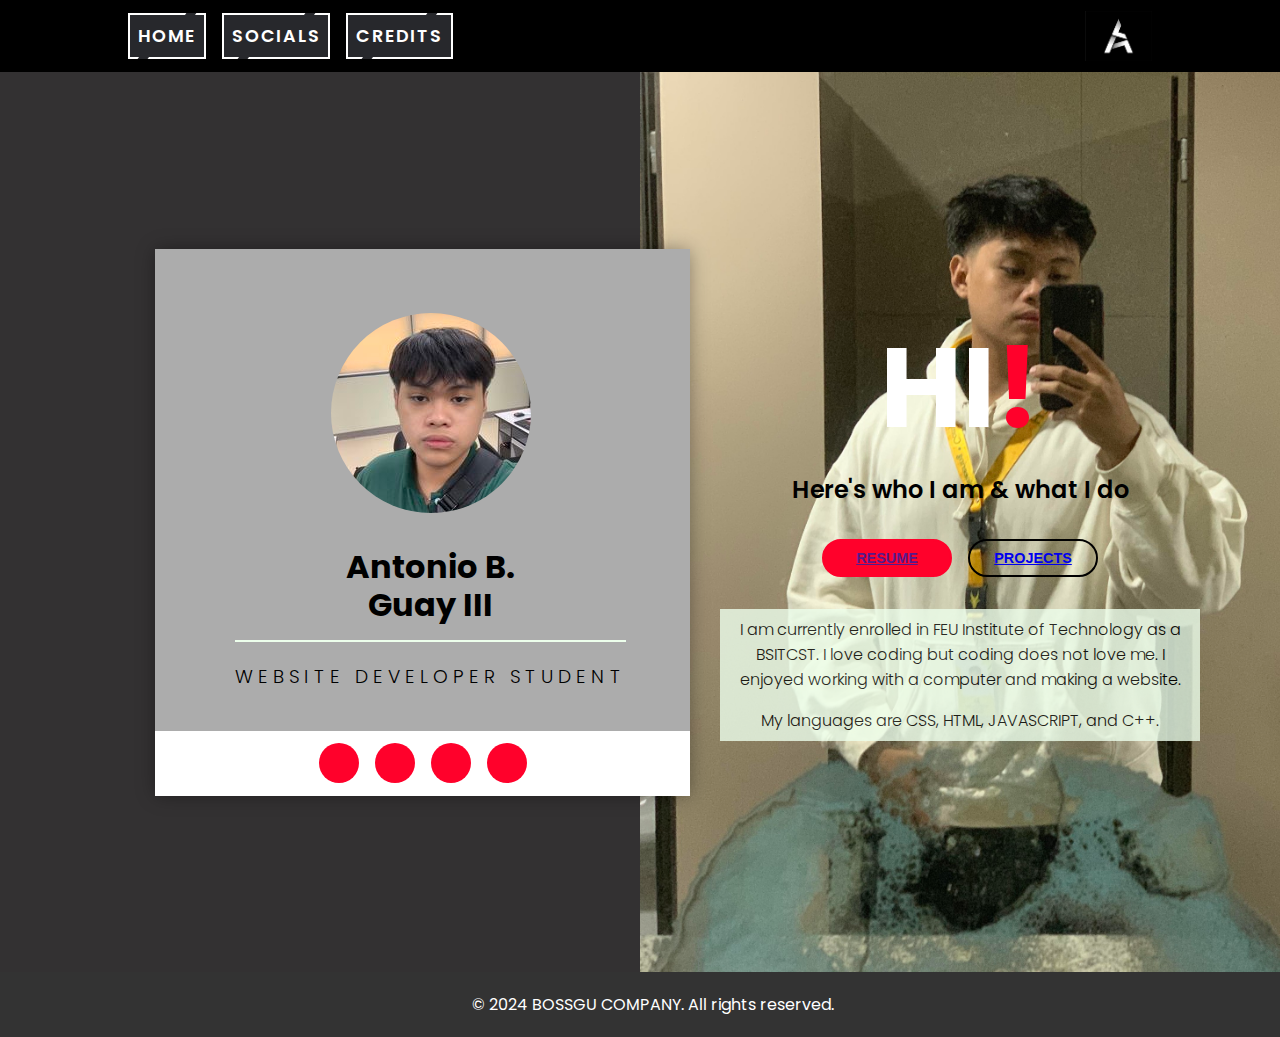
<file: pages/aboutMe/index.html>
<!DOCTYPE html>
<html lang="en">
<head>
    <meta charset="UTF-8">
    <meta name="viewport" content="width=device-width, initial-scale=1.0">
    <title>About me</title>
    <link rel="stylesheet" href="./assets/css/style.css">
    <link rel="stylesheet" href="https://cdnjs.cloudflare.com/ajax/libs/font-awesome/5.15.1/css/all.min.css" integrity="sha512-+4zCK9k+qNFUR5X+cKL9EIR+ZOhtIloNl9GIKS57V1MyNsYpYcUrUeQc9vNfzsWfV28IaLL3i96P9sdNyeRssA==" crossorigin="anonymous" />
</head>
<body>
    <header class="design-four-animation">
        <nav class="navigation">
          <a href="../../index.html" style="--clr:#ff1867" class="navigation-content"> <span>Home</span><i></i></a>
          <a href="../socials/index.html" style="--clr:#ff1" class="navigation-content"> <span>Socials</span><i></i></a>
          <a href="../credits/index.html" style="--clr:#f441a5" class="navigation-content"> <span>Credits</span><i></i></a>
        </nav>
        <img
          src="./assets/img/logo.jpg"
          alt="benimaru"
          class="logo4"
        />
      </header>

      <div class = "about-wrapper">
        <div class = "about-left">
          <div class = "about-left-content">
            <div>
              <div class = "shadow">
                <div class = "about-img">
                  <img src = "../aboutMe/assets/img/dp.jpg" alt = "about image">
                </div>
              </div>
  
              <h2>Antonio B.<br>Guay III</h2>
              <h3>Website Developer Student</h3>
            </div>
  
            <ul class = "icons">
              <li><i class = "fab fa-facebook-f"></i></li>
              <li><i class = "fab fa-twitter"></i></li>
              <li><i class = "fab fa-linkedin"></i></li>
              <li><i class = "fab fa-instagram"></i></li>
            </ul>
          </div>
        </div>
  
        <div class = "about-right">
          <h1>hi<span>!</span></h1>
          <h2>Here's who I am & what I do</h2>
          <div class = "about-btns">
            <button type = "button" class = "btn btn-pink"><a href="">resume</a></button>
            <button type = "button" class = "btn btn-white"><a href="../projs/index.html">projects</a></button>
          </div>
  
          <div class = "about-para">
            <p>I am currently enrolled in FEU Institute of Technology as a BSITCST. I love coding but coding does not love me. I enjoyed working with a computer and making a website.</p>
            <p>My languages are CSS, HTML, JAVASCRIPT, and C++.</p>
          </div>
        </div>
      </div>

      <footer class="design-three">
        <div class="footer-content">
            <p>&copy; 2024 BOSSGU COMPANY. All rights reserved.</p>
        </div>
      </footer>
</body>
</html>
</file>
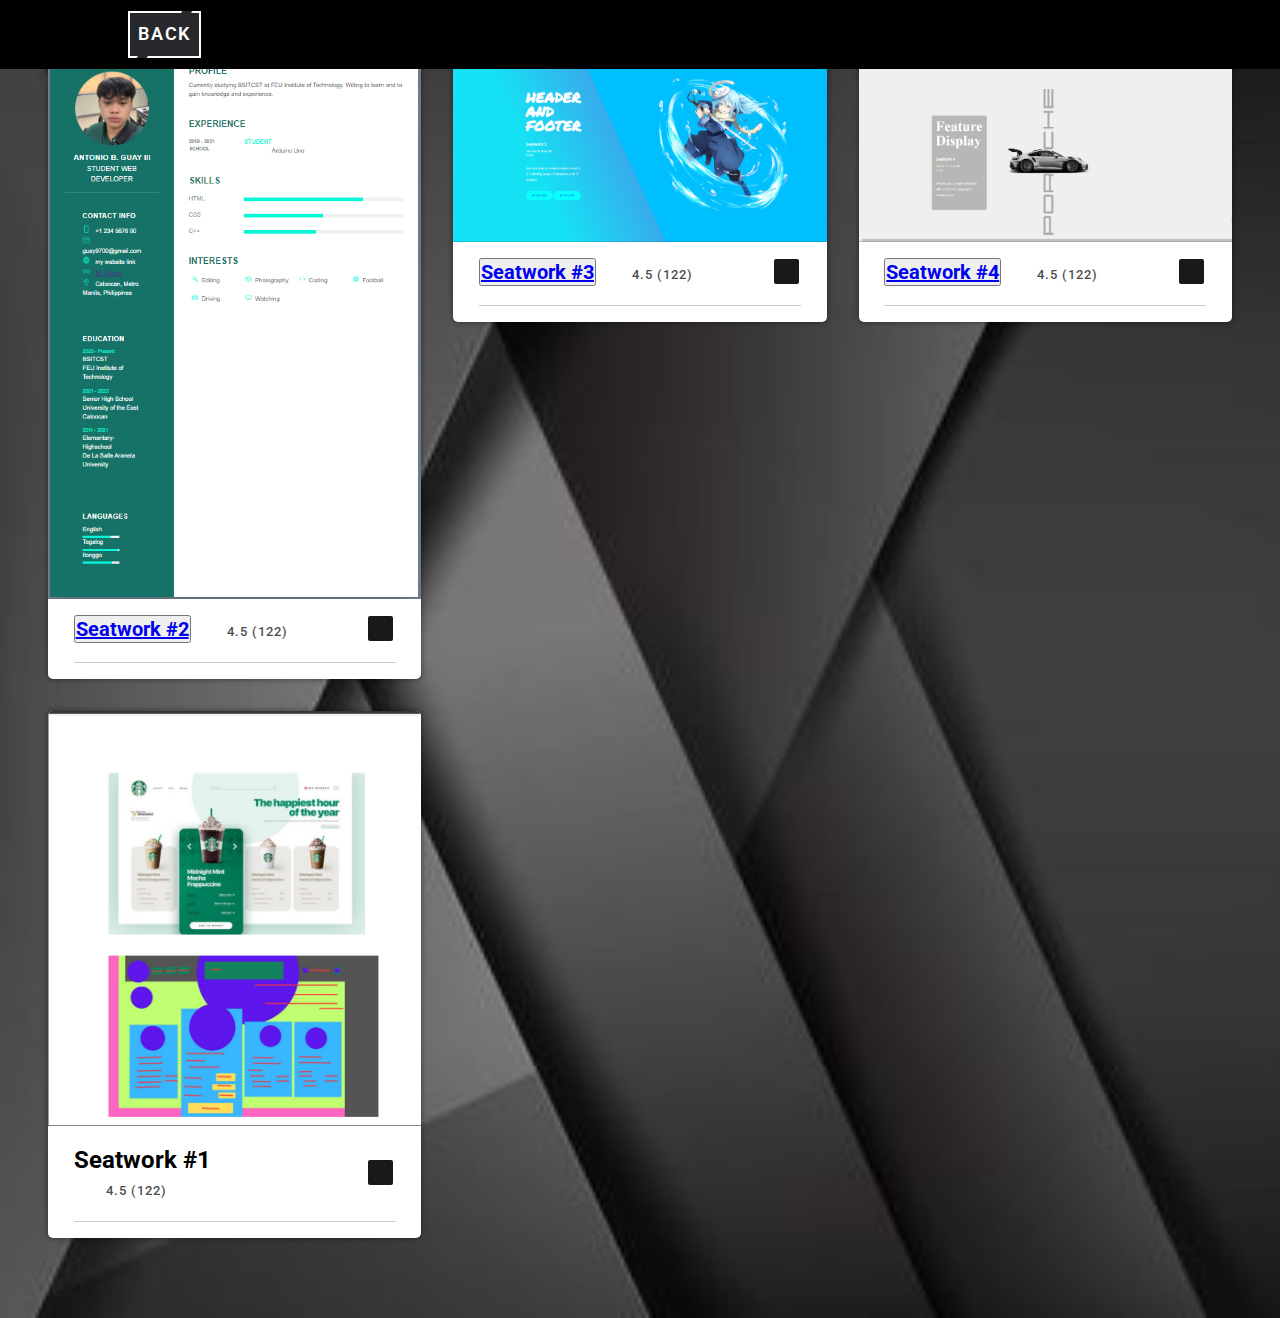
<file: pages/projs/index.html>
<!DOCTYPE html>
<html>
  <head>
    <meta charset="utf-8">
    <meta http-equiv="X-UA-Compatible" content="IE=edge">
    <title></title>
    <meta name="description" content="">
    <meta name="viewport" content="width=device-width, initial-scale=1">
    <!-- fontawesome cdn -->
    <link rel="stylesheet" href="https://cdnjs.cloudflare.com/ajax/libs/font-awesome/5.15.1/css/all.min.css" integrity="sha512-+4zCK9k+qNFUR5X+cKL9EIR+ZOhtIloNl9GIKS57V1MyNsYpYcUrUeQc9vNfzsWfV28IaLL3i96P9sdNyeRssA==" crossorigin="anonymous" />
    <link rel="stylesheet" href="./assets/css/style.css">

  </head>
  <body>
    <header class="design-four-animation">
        <nav class="navigation">
          <a href="../aboutMe/index.html" style="--clr:#f441a5" class="navigation-content"> <span>Back</span><i></i></a>
        </nav>
      </header>

    <div class = "main-container">
      <div class = "item-list">
        <!-- item -->
         
        <div class = "item">
          <div class = "img-container">
            <img src = "./assets/img/1.png" alt = "food pic">
          </div>
          <div class = "content-container">
            <div class = "content-head">
              <div>
                <button>
                    <a href="https://guay1414.github.io/WD-GUAYWEBSITE0/">
                      <h2>Seatwork #2</h2>
                    </a>
                  </button>
                <ul class = "rating">
                  <li><i class = "fas fa-star"></i></li>
                  <li><i class = "fas fa-star"></i></li>
                  <li><i class = "fas fa-star"></i></li>
                  <li><i class = "fas fa-star"></i></li>
                  <li><i class = "fas fa-star-half-alt"></i></li>
                </ul>
                <small>4.5 (122)</small>
              </div>
              <button class = "toggle-btn">
                <i class = "fas fa-chevron-down"></i>
              </button>
            </div>
            
            <div class = "content-reviews">
              <h3>Reviews (122)</h3>
              <div class = "review-list">
                <!-- review item -->
                <div class = "review-item">
                  <div class = "review-head">
                    <img src = "./assets/img/profilePic.jpg" alt = "customer pic">
                    <h3>Ian Ramirez <span>20 reviews</span></h3>
                  </div>
                  <ul class = "rating">
                    <li><i class = "fas fa-star"></i></li>
                  </ul>
                  <small>May 27 at 2:15pm</small>
                  <p class = "review-text">
                    Wrong Link
                  </p>
                </div>
                <!-- end of review item -->
                <!-- review item -->
                <div class = "review-item">
                  <div class = "review-head">
                    <img src = "./assets/img/dp.jpg" alt = "customer pic">
                    <h3>Antonio B. Guay III <span>30 reviews</span></h3>
                  </div>
                  <ul class = "rating">
                    <li><i class = "fas fa-star"></i></li>
                    <li><i class = "fas fa-star"></i></li>
                  </ul>
                  <small>May 27 at 6:07pm</small>
                  <p class = "review-text">
                    Sir can i pass again the link?
                  </p>
                  <p class = "review-text">
                    https://github.com/GUAY1414/WD-GUAYWEBSITE
                  </p>
                </div>
                <!-- end of review item -->
                <!-- review item -->
                <div class = "review-item">
                  <div class = "review-head">
                    <img src = "./assets/img/profilePic.jpg" alt = "customer pic">
                    <h3>Ian Ramirez <span>20 reviews</span></h3>
                  </div>
                  <ul class = "rating">
                    <li><i class = "fas fa-star"></i></li>
                  </ul>
                  <small>Jun 1 at 11:40am</small>
                  <p class = "review-text">
                    Improper Documentation -10 <br>
                    Not Live - 10 <br>
                    Improper File Directory - 10 <br>
                    Code Errors - 30
                  </p>
                </div>
                <!-- end of review item -->
              </div>
            </div>
          </div>
        </div>
        <!-- end of item -->
        <!-- item -->
        <div class = "item">
          <div class = "img-container">
            <img src = "./assets/img/2.png" alt = "food pic">
          </div>
          <div class = "content-container">
            <div class = "content-head">
              <div>
                <button>
                    <a href="https://guay1414.github.io/WD-SW3/">
                      <h2>Seatwork #3</h2>
                    </a>
                  </button>
                <ul class = "rating">
                  <li><i class = "fas fa-star"></i></li>
                  <li><i class = "fas fa-star"></i></li>
                  <li><i class = "fas fa-star"></i></li>
                  <li><i class = "fas fa-star"></i></li>
                  <li><i class = "fas fa-star-half-alt"></i></li>
                </ul>
                <small>4.5 (122)</small>
              </div>
              <button class = "toggle-btn">
                <i class = "fas fa-chevron-down"></i>
              </button>
            </div>

            <div class = "content-reviews">
              <h3>Reviews (122)</h3>
              <div class = "review-list">
                <!-- review item -->
                <div class = "review-item">
                  <div class = "review-head">
                    <img src = "./assets/img/profilePic.jpg" alt = "customer pic">
                    <h3>Ian Ramirez <span>20 reviews</span></h3>
                  </div>
                  <ul class = "rating">
                    <li><i class = "fas fa-star"></i></li>
                    <li><i class = "fas fa-star"></i></li>
                    <li><i class = "fas fa-star"></i></li>
                  </ul>
                  <small>2 days ago</small>
                  <p class = "review-text">
                    Invalid Designs: <br> - S-Header: <br>- A-Header: <br>- S-Footer: 4,5 <br>- A-Footer: 1-5 <br>Readme Points: 18
                  </p>
                </div>
                <!-- end of review item -->
              </div>
            </div>
          </div>
        </div>
        <!-- end of item -->
        <!-- item -->
        <div class = "item">
          <div class = "img-container">
            <img src = "./assets/img/3.png" alt = "food pic">
          </div>
          <div class = "content-container">
            <div class = "content-head">
              <div>
                <button>
                    <a href="https://github.com/GUAY1414/WD-GUAYWEBSITE">
                      <h2>Seatwork #4</h2>
                    </a>
                  </button>
                <ul class = "rating">
                  <li><i class = "fas fa-star"></i></li>
                  <li><i class = "fas fa-star"></i></li>
                  <li><i class = "fas fa-star"></i></li>
                  <li><i class = "fas fa-star"></i></li>
                  <li><i class = "fas fa-star-half-alt"></i></li>
                </ul>
                <small>4.5 (122)</small>
              </div>
              <button class = "toggle-btn">
                <i class = "fas fa-chevron-down"></i>
              </button>
            </div>

            <div class = "content-reviews">
              <h3>Reviews (122)</h3>
              <div class = "review-list">
                <!-- review item -->
                <div class = "review-item">
                  <div class = "review-head">
                    <img src = "./assets/img/profilePic.jpg" alt = "customer pic">
                    <h3>Ian Ramirez <span>20 reviews</span></h3>
                  </div>
                  <ul class = "rating">
                    <li><i class = "fas fa-star"></i></li>
                  </ul>
                  <small>Jul 5 at 6:19pm</small>
                  <p class = "review-text">
                    Guay feature po ng mga product or service hindi astig na hero at astig na gallery for sale
                  </p>
                </div>
                <!-- end of review item -->
                <!-- review item -->
                <div class = "review-item">
                  <div class = "review-head">
                    <img src = "./assets/img/profilePic.jpg" alt = "customer pic">
                    <h3>Ian Ramirez <span>20 reviews</span></h3>
                  </div>
                  <ul class = "rating">
                    <li><i class = "fas fa-star"></i></li>
                    <li><i class = "fas fa-star"></i></li>
                    <li><i class = "fas fa-star"></i></li>
                    <li><i class = "fas fa-star"></i></li>
                    <li><i class = "fas fa-star"></i></li>
                  </ul>
                  <small>2 days ago</small>
                  <p class = "review-text">
                    readme: 20 <br>
                    commit label: 20 <br>
                    website: 60
                  </p>
                </div>
                <!-- end of review item -->
              </div>
            </div>
          </div>
        </div>
        <!-- end of item -->
        <div class = "item">
            <div class = "img-container">
              <img src = "./assets/img/4.png" alt = "food pic">
            </div>
            <div class = "content-container">
              <div class = "content-head">
                <div>
                  <h2>Seatwork #1</h2>
                  <ul class = "rating">
                    <li><i class = "fas fa-star"></i></li>
                    <li><i class = "fas fa-star"></i></li>
                    <li><i class = "fas fa-star"></i></li>
                    <li><i class = "fas fa-star"></i></li>
                    <li><i class = "fas fa-star-half-alt"></i></li>
                  </ul>
                  <small>4.5 (122)</small>
                </div>
                <button class = "toggle-btn">
                  <i class = "fas fa-chevron-down"></i>
                </button>
              </div>
  
              <div class = "content-reviews">
                <h3>Reviews (0)</h3>
                <div class = "review-list">
                </div>
              </div>
            </div>
          </div>
          <!-- end of item -->
      </div>
    </div>
    




    
    <script src="./assets/js/scripts.js"></script>
  </body>
</html>
</file>
<file: pages/aboutMe/assets/css/style.css>
@import url('https://fonts.googleapis.com/css2?family=Poppins:wght@200;300;400;500;600;700;800&display=swap');

*{
    padding: 0;
    margin: 0;
    box-sizing: border-box;
}
body{
    font-family: 'Poppins', sans-serif;
}

.design-four-animation {
    width: 100vw;
    display: flex;
    justify-content: space-between;
    padding: 0.7rem 10vw;
    background: black;
  }
  
  .design-four-animation img.logo4 {
    height: 50px;
    transition: transform 0.5s;
  }
  
  .design-four-animation img.logo4:hover {
    transform: scale(1.4);
  }
  
  
  .design-four-animation nav.navigation {
    display: flex;
    align-items: center;
    gap: 1rem;
  }
  
  .design-four-animation nav.navigation a.navigation-content {
    position: relative;
    font-weight: 600;
    font-size: 1.1rem;
    background: white;
    color: #ffffff;
    text-decoration: none;
    text-transform: uppercase;
    letter-spacing: 0.1em;
    padding: 10px;
    transition: transform 0.5s;
  }
  
  .design-four-animation nav.navigation a.navigation-content:hover {
    background: var(--clr);
    color: var(--clr);
    letter-spacing: 0.25em;
    box-shadow: 0 0 35px var(--clr);
  }
  
  .design-four-animation nav.navigation a.navigation-content:active {
    transform: scale(0.8); 
  }
  
  .design-four-animation nav.navigation a.navigation-content::before {
    content: '';
    position: absolute;
    inset: 2px;
    background: #27282c;
  }
  
  .design-four-animation nav.navigation a.navigation-content span{
    position: relative;
  }
  
  .design-four-animation nav.navigation a.navigation-content i{
    position: absolute;
    inset: 0;
    display: block;
  }
  
  .design-four-animation nav.navigation a.navigation-content i::before {
    content: '';
    position: absolute;
    top: 0;
    left: 80%;
    width: 10px;
    height: 4px;
    background: #27282c;
    transform: translateX(-50%) skewX(325deg);
    transition: 0.5s;
  }
  
  .design-four-animation nav.navigation a.navigation-content:hover i::before {
    width: 20px; 
    left: 20%; 
  }
  
  .design-four-animation nav.navigation a.navigation-content i::after {
    content: '';
    position: absolute;
    bottom: 0;
    left: 20%;
    width: 10px;
    height: 4px;
    background: #27282c;
    transform: translateX(-50%) skewX(325deg);
    transition: 0.5s;
  }
  
  .design-four-animation nav.navigation a.navigation-content:hover i::after {
    width: 20px; 
    left: 80%; 
  }
.about-wrapper{
    height: 100vh;
}
.about-left{
    background: #333132;
    display: flex;
    flex-direction: column;
    align-items: center;
    justify-content: center;
    height: 100vh;
}
.about-left-content > div{
    background: #acacac;
    padding: 4rem 4rem 2.5rem 5rem;
    text-align: center;
}
.about-left-content{
    box-shadow: 0px 0px 18px -1px rgba(0, 0, 0, 0.39);
    -webkit-box-shadow: 0px 0px 18px -1px rgba(0, 0, 0, 0.39);
    -moz-box-shadow: 0px 0px 18px -1px rgba(0, 0, 0, 0.39);
}
.about-img img{
    display: block;
    width: 200px;
}
.about-img{
    width: 200px;
    height: 200px;
    overflow: hidden;
    border-radius: 50%;
    transition: all 0.5s ease-in-out;
}
.shadow{
    margin-left: auto;
    margin-right: auto;
    border-radius: 50%;
    width: 200px;
    height: 200px;
    position: relative;
    cursor: pointer;
}
.shadow::after{
    content: "";
    position: absolute;
    background: rgba(0, 0, 0, 0.4);
    left: 50%;
    transform: translateX(-50%);
    bottom: -20px;
    height: 7px;
    width: 50px;
    filter: blur(3px);
    -webkit-filter: blur(3px);
    opacity: 0;
    transition: all 0.6s ease;
}
.shadow:hover .about-img{
    transform: translateY(-10px);
}
.shadow:hover::after{
    opacity: 1;
}
.about-left-content h2{
    font-size: 2rem;
    margin: 2.2rem 0 0.6rem 0;
    line-height: 1.2;
    padding-bottom: 1rem;
    border-bottom: 2px solid #edffec;
}
.about-left-content h3{
    text-transform: uppercase;
    font-weight: 300;
    letter-spacing: 5px;
    margin-top: 1.2rem;
}
.icons{
    background: #fff;
    display: flex;
    justify-content: center;
    padding: 0.8rem 0;
}
.icons li{
    list-style-type: none;
    background: #ff012b;
    color: #fff;
    width: 40px;
    height: 40px;
    margin: 0 0.5rem;
    border-radius: 50%;
    display: flex;
    justify-content: center;
    align-items: center;
    font-size: 1.2rem;
    cursor: pointer;
    transition: all 0.5s ease-in-out;
}
.icons li:hover{
    background: #edffec;
    color: #000;
}
.about-right{
    background-image: url(..//img/mirror.jpg);
    background-size: cover;
    height: 100vh;
    display: flex;
    flex-direction: column;
    align-items: center;
    justify-content: center;
    padding: 0 5rem;
    text-align: center;
}
.about-right h1{
    font-size: 7rem;
    text-transform: uppercase;
    color: white;
}
.about-right h1 span{
    color: #ff012b;
}
.about-right h2{
    font-weight: 600;
}
.about-btns{
    display: flex;
    margin: 2rem 0;
}
.btn{
    border: none;
    font-size: 0.9rem;
    text-transform: uppercase;
    border: 2px solid #000;
    border-radius: 20px;
    padding: 0.55rem 0;
    width: 130px;
    font-weight: 600;
    background: transparent;
    margin: 0 0.5rem;
    cursor: pointer;
}
.btn.btn-pink{
    background: #ff012b;
    color: #fff;
    border-color: #ff012b;
    transition: all 0.5s ease-in-out;
}
.btn.btn-pink:hover{
    background: transparent;
    border-color: #ff012b;
    color: #000;
}
.btn.btn-white{
    transition: all 0.5s ease-in-out;
}
.btn.btn-white:hover{
    background: #ff012b;
    border-color: #ff012b;
    color: #fff;
}
.about-para p{
    font-weight: 300;
    padding: 0.5rem;
    opacity: 0.8;
    background-color: #edffec;
}

@media screen and (min-width: 992px){
    .about-wrapper{
        display: grid;
        grid-template-columns: repeat(2, 1fr);
    }
    .about-left{
        position: relative;
    }
    .about-left-content{
        position: absolute;
        right: -50px;
    }
}

.design-three {
    width: 100vw;
    background-color: #333;
    color: #fff;
    padding: 20px 0;
    text-align: center;
  }
  
  .footer-content {
    display: flex;
    justify-content: space-between;
    align-items: center;
    max-width: 1200px;
    margin: 0 auto;
  }
  
  .footer-content p {
    margin: 0;
    padding-left: 36%;
  }
</file>
<file: pages/projs/assets/css/style.css>
@import url('https://fonts.googleapis.com/css2?family=DM+Sans:wght@400;500;700&family=Roboto:wght@100;300;400;500;900&display=swap');

:root{
    --dm: 'DM Sans', sans-serif;
    --roboto: 'Roboto', sans-serif;
    --yellow: #fed430;
}
*{
    padding: 0;
    margin: 0;
    box-sizing: border-box;
    font-family: var(--roboto);
}
.design-four-animation {
    position: fixed;
    top: 0;
    left: 0;
    width: 100%;
    display: flex;
    justify-content: space-between;
    padding: 0.7rem 10vw;
    background: black;
    z-index: 1000;
}

.design-four-animation nav.navigation {
    display: flex;
    align-items: center;
    gap: 1rem;
}

.design-four-animation nav.navigation a.navigation-content {
    position: relative;
    font-weight: 600;
    font-size: 1.1rem;
    background: white;
    color: #ffffff;
    text-decoration: none;
    text-transform: uppercase;
    letter-spacing: 0.1em;
    padding: 10px;
    transition: transform 0.5s;
}

.design-four-animation nav.navigation a.navigation-content:hover {
    background: var(--clr);
    color: var(--clr);
    letter-spacing: 0.25em;
    box-shadow: 0 0 35px var(--clr);
}

.design-four-animation nav.navigation a.navigation-content:active {
    transform: scale(0.8); 
}

.design-four-animation nav.navigation a.navigation-content::before {
    content: '';
    position: absolute;
    inset: 2px;
    background: #27282c;
}

.design-four-animation nav.navigation a.navigation-content span {
    position: relative;
}

.design-four-animation nav.navigation a.navigation-content i {
    position: absolute;
    inset: 0;
    display: block;
}

.design-four-animation nav.navigation a.navigation-content i::before {
    content: '';
    position: absolute;
    top: 0;
    left: 80%;
    width: 10px;
    height: 4px;
    background: #27282c;
    transform: translateX(-50%) skewX(325deg);
    transition: 0.5s;
}

.design-four-animation nav.navigation a.navigation-content:hover i::before {
    width: 20px; 
    left: 20%; 
}

.design-four-animation nav.navigation a.navigation-content i::after {
    content: '';
    position: absolute;
    bottom: 0;
    left: 20%;
    width: 10px;
    height: 4px;
    background: #27282c;
    transform: translateX(-50%) skewX(325deg);
    transition: 0.5s;
}

.design-four-animation nav.navigation a.navigation-content:hover i::after {
    width: 20px; 
    left: 80%; 
}
body{
    line-height: 1.5;
    font-weight: 300;
    background-image: url(../img/bg.jpg);
    background-size: cover;
}
img{
    width: 100%;
    display: block;
}
.main-container{
    max-width: 1380px;
    margin-left: auto;
    margin-right: auto;
    min-height: 100vh;
    padding: 3rem;
}
.item{
    background: #fff;
    border-radius: 5px;
    overflow: hidden;
    margin-bottom: 2rem;
    -webkit-box-shadow: 0px 0px 5px 1px rgba(0,0,0,0.35);-moz-box-shadow: 0px 0px 5px 1px rgba(0,0,0,0.35);box-shadow: 0px 0px 5px 1px rgba(0,0,0,0.35);
}
.content-container{
    padding: 1rem 1.6rem;
}
.content-head{
    display: grid;
    grid-template-columns: auto 30px;
    padding-bottom: 1.2rem;
    border-bottom: 1px 
    solid rgba(0, 0, 0, 0.2);
}
.content-head .button h2{
    font-size: 1.6rem;
    font-family: var(--dm);
    padding: 0.4rem 0;
}
.rating{
    list-style: none;
    display: inline-flex;
    color: var(--yellow);
}
.rating li{
    font-size: 0.75rem;
    margin-right: 0.25rem;
}
.content-head small{
    font-weight: 500;
    letter-spacing: 1px;
    padding-left: 0.5rem;
    opacity: 0.7;
}
.toggle-btn{
    padding-top: 0.4rem;
    background: #000;
    opacity: 0.9;
    align-self: center;
    justify-self: center;
    display: flex;
    align-items: center;
    justify-content: center;
    color: #fff;
    width: 25px;
    height: 25px;
    border-radius: 2px;
    cursor: pointer;
    outline: 0;
    border: none;
}
.content-reviews > h3{
    font-family: var(--dm);
    opacity: 0.6;
}
.review-item{
    padding: 1rem 0;
}
.review-head img{
    width: 50px;
    height: 50px;
    border-radius: 50%;
}
.review-head h3{
    font-weight: 500;
    font-size: 1.05rem;
    font-family: var(--dm);
}
.review-head span{
    display: block;
    font-size: 0.9rem;
    opacity: 0.7;
}
.review-head{
    display: grid;
    grid-template-columns: 65px auto;
    align-items: center;
}
.review-item .rating{
    margin: 0.8rem 0;
}
.review-text{
    font-size: 0.9rem;
    padding-bottom: 0.3rem;
}
.content-reviews{
    height: 0;
    overflow: hidden;
    transition: all 0.5s ease;
}
.content-reviews-show{
    height: 200px;
    overflow: auto;
    padding: 1.2rem 0;
}
.content-reviews::-webkit-scrollbar{
    width: 6px;
}
.content-reviews::-webkit-scrollbar-thumb{
    border-radius: 8px;
    background: rgba(0, 0, 0, 0.2);
}

/* Media Queries */
@media screen and (min-width: 768px){
    .item-list{
        display: grid;
        grid-template-columns: repeat(2, 1fr);
        align-items: flex-start;
        column-gap: 2rem;
    }
}

@media screen and (min-width: 1080px){
    .item-list{
        grid-template-columns: repeat(3, 1fr);
    }
}
</file>
